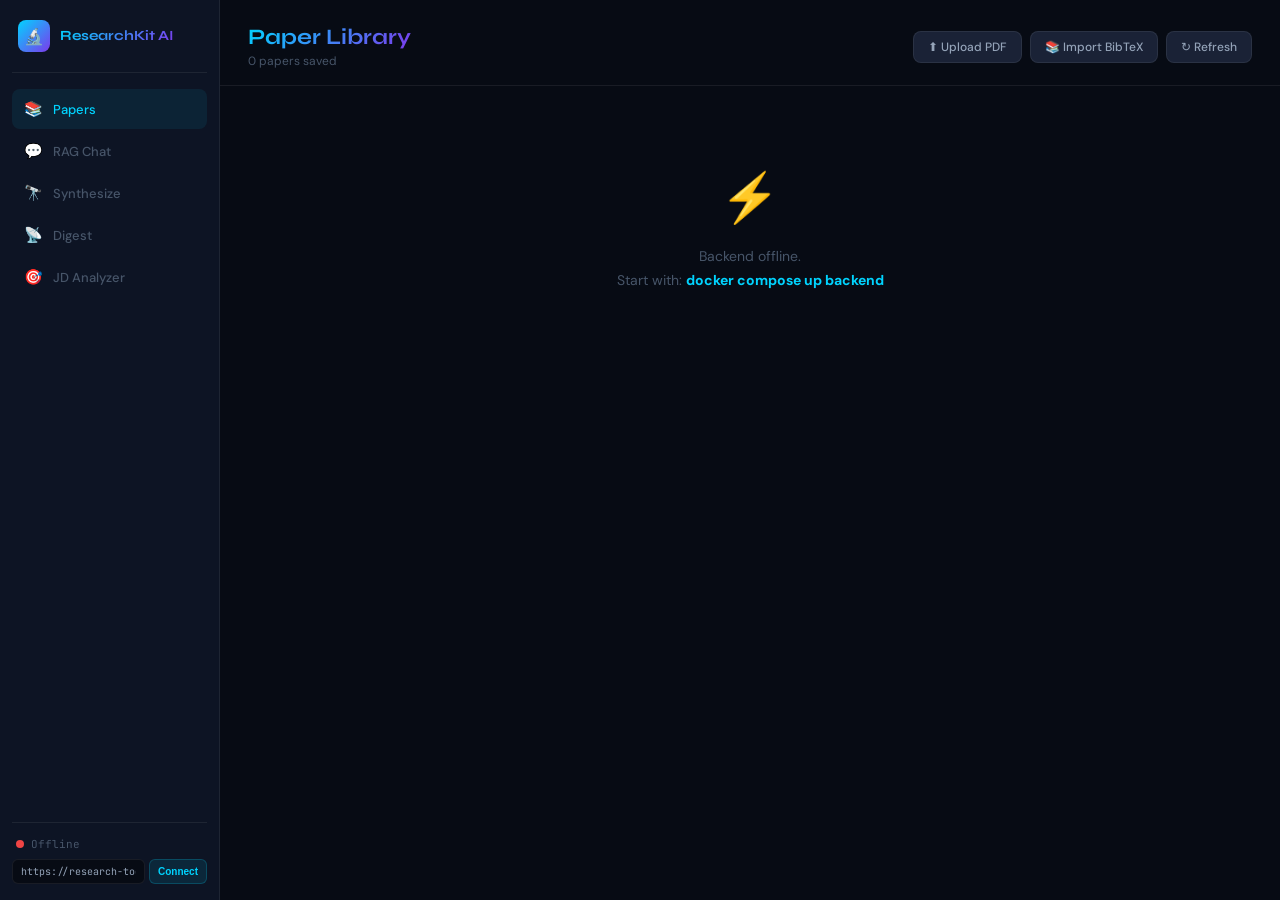
<file: frontend/index.html>
<!DOCTYPE html>
<html lang="en">
<head>
  <meta charset="UTF-8" />
  <meta name="viewport" content="width=device-width, initial-scale=1.0" />
  <title>ResearchKit AI</title>
  <link rel="preconnect" href="https://fonts.googleapis.com" />
  <link href="https://fonts.googleapis.com/css2?family=Syne:wght@600;700;800&family=DM+Sans:ital,wght@0,300;0,400;0,500;0,600;1,400&family=JetBrains+Mono:wght@400;500&display=swap" rel="stylesheet" />
  <link rel="stylesheet" href="css/style.css" />
</head>
<body>

  <!-- ═══ SIDEBAR ═══ -->
  <aside class="sidebar">
    <div class="sidebar-logo">
      <div class="logo-icon">🔬</div>
      <span class="logo-text">ResearchKit AI</span>
    </div>

    <nav class="sidebar-nav">
      <button class="nav-item active" data-view="papers">
        <span class="nav-icon">📚</span>
        <span>Papers</span>
      </button>
      <button class="nav-item" data-view="chat">
        <span class="nav-icon">💬</span>
        <span>RAG Chat</span>
      </button>
      <button class="nav-item" data-view="synth">
        <span class="nav-icon">🔭</span>
        <span>Synthesize</span>
      </button>
      <button class="nav-item" data-view="digest">
        <span class="nav-icon">📡</span>
        <span>Digest</span>
      </button>
      <button class="nav-item" data-view="jd">
        <span class="nav-icon">🎯</span>
        <span>JD Analyzer</span>
      </button>
    </nav>

    <div class="sidebar-footer">
      <div class="backend-status">
        <span class="status-dot" id="statusDot"></span>
        <span class="status-label" id="statusLabel">Connecting…</span>
      </div>
      <div class="backend-url-row">
        <input type="text" id="backendUrlInput" class="backend-url-input"
               placeholder="http://localhost:8000" />
        <button class="btn-connect" id="btnConnect">Connect</button>
      </div>
    </div>
  </aside>

  <!-- ═══ MAIN CONTENT ═══ -->
  <main class="main">

    <!-- ── PAPERS VIEW ── -->
    <div class="view active" id="view-papers">
      <div class="view-header">
        <div>
          <h1 class="view-title">Paper Library</h1>
          <p class="view-subtitle"><span id="paperCount">0</span> papers saved</p>
        </div>
        <div class="view-actions">
          <input type="file" id="pdfFileInput" accept=".pdf" style="display:none" />
          <input type="file" id="bibFileInput" accept=".bib,.bibtex" style="display:none" />
          <button class="btn-secondary" id="btnUploadPdf">⬆ Upload PDF</button>
          <button class="btn-secondary" id="btnImportBib">📚 Import BibTeX</button>
          <button class="btn-secondary" id="btnRefresh">↻ Refresh</button>
        </div>
      </div>

      <!-- Upload progress -->
      <div class="upload-progress" id="uploadProgress" style="display:none">
        <div class="upload-bar"><div class="upload-bar-fill" id="uploadBarFill"></div></div>
        <span id="uploadLabel">Uploading…</span>
      </div>

      <!-- Papers grid -->
      <div class="papers-grid" id="papersGrid">
        <div class="empty-state">
          <div class="empty-icon">📄</div>
          <p>No papers saved yet.<br/>
          Install the Chrome extension to save from arXiv/PubMed,<br/>
          or use <strong>Upload PDF</strong> / <strong>Import BibTeX</strong> above.</p>
        </div>
      </div>
    </div>

    <!-- ── CHAT VIEW ── -->
    <div class="view" id="view-chat">
      <div class="view-header">
        <div>
          <h1 class="view-title">RAG Chat</h1>
          <p class="view-subtitle">Ask questions across all your saved papers</p>
        </div>
        <button class="btn-secondary" id="btnClearChat">Clear</button>
      </div>

      <div class="chat-container">
        <div class="chat-messages" id="chatMessages">
          <div class="msg msg-ai">
            <div class="msg-label">⚡ ResearchKit AI</div>
            <p>Ask me anything about your saved papers. I'll search across all of them and cite my sources.</p>
          </div>
        </div>

        <div class="chat-input-bar">
          <textarea id="chatInput" class="chat-textarea"
                    placeholder="Ask a question about your papers…" rows="1"></textarea>
          <button class="btn-send" id="btnSend">
            <svg width="18" height="18" viewBox="0 0 24 24" fill="none" stroke="currentColor" stroke-width="2.5">
              <line x1="22" y1="2" x2="11" y2="13"/>
              <polygon points="22 2 15 22 11 13 2 9 22 2"/>
            </svg>
          </button>
        </div>
      </div>
    </div>

    <!-- ── SYNTHESIS VIEW ── -->
    <div class="view" id="view-synth">
      <div class="view-header">
        <div>
          <h1 class="view-title">Literature Synthesis</h1>
          <p class="view-subtitle">Synthesize insights, detect contradictions, find research gaps</p>
        </div>
      </div>

      <div class="synth-layout">
        <div class="synth-form-card">
          <label class="field-label">Research Question</label>
          <textarea id="synthQuestion" class="field-textarea"
            placeholder="e.g. How do diffusion models compare to GANs for image generation?"
            rows="3"></textarea>
          <div class="field-row">
            <label class="field-label" style="margin:0">Depth (chunks)</label>
            <select id="synthTopK" class="field-select">
              <option value="10">Quick (10 chunks)</option>
              <option value="15" selected>Standard (15 chunks)</option>
              <option value="25">Deep (25 chunks)</option>
            </select>
          </div>
          <button class="btn-primary" id="btnSynthesize">Synthesize Literature →</button>
        </div>

        <div class="synth-results" id="synthResults" style="display:none">
          <div class="result-card">
            <div class="result-card-header" style="color:var(--cyan)">📖 Synthesis</div>
            <p class="synth-text" id="synthText"></p>
          </div>
          <div class="result-card" id="contradCard">
            <div class="result-card-header" style="color:#f59e0b">⚡ Contradictions</div>
            <div id="synthContrad"></div>
          </div>
          <div class="result-card">
            <div class="result-card-header" style="color:#a78bfa">🔭 Research Gaps</div>
            <div id="synthGaps"></div>
          </div>
          <div class="result-card">
            <div class="result-card-header" style="color:var(--text-3)">📎 Sources</div>
            <div id="synthSources"></div>
          </div>
        </div>
      </div>
    </div>

    <!-- ── DIGEST VIEW ── -->
    <div class="view" id="view-digest">
      <div class="view-header">
        <div>
          <h1 class="view-title">ArXiv Digest</h1>
          <p class="view-subtitle">New papers ranked by relevance to your library</p>
        </div>
      </div>

      <div class="digest-layout">
        <div class="digest-sidebar-panel">
          <label class="field-label">Your Interests</label>
          <div class="interest-input-row">
            <input type="text" id="interestInput" class="field-input"
                   placeholder="e.g. diffusion models" maxlength="80" />
            <button class="btn-secondary" id="btnAddInterest">+ Add</button>
          </div>
          <div class="interest-tags" id="interestTags">
            <span class="no-tags">No interests yet</span>
          </div>

          <label class="field-label" style="margin-top:16px">Time window</label>
          <select class="field-select" id="digestDays">
            <option value="1">Last 24 hours</option>
            <option value="3" selected>Last 3 days</option>
            <option value="7">Last 7 days</option>
          </select>

          <button class="btn-primary" id="btnFetchDigest" style="margin-top:12px">
            Check New Papers →
          </button>

          <p class="digest-meta" id="digestMeta"></p>
        </div>

        <div class="digest-results-panel">
          <div id="digestResults" class="digest-results">
            <div class="empty-state">
              <div class="empty-icon">📡</div>
              <p>Add interests and click<br/><strong>Check New Papers</strong></p>
            </div>
          </div>
        </div>
      </div>
    </div>

    <!-- ── JD ANALYZER VIEW ── -->
    <div class="view" id="view-jd">
      <div class="view-header">
        <div>
          <h1 class="view-title">JD Skill-Gap Analyzer</h1>
          <p class="view-subtitle">Match your resume to a job description instantly</p>
        </div>
      </div>

      <div class="jd-layout">
        <div class="jd-inputs">
          <div class="field-group">
            <label class="field-label">Job Description</label>
            <textarea id="jdText" class="field-textarea"
              placeholder="Paste the full job description here…" rows="10"></textarea>
          </div>
          <div class="field-group">
            <label class="field-label">Your Resume</label>
            <textarea id="resumeText" class="field-textarea"
              placeholder="Paste your resume text here…" rows="10"></textarea>
          </div>
          <button class="btn-primary" id="btnAnalyze">Analyze Skill Gap →</button>
        </div>

        <div class="jd-results" id="jdResults" style="display:none">
          <div class="score-card">
            <div class="score-ring" id="scoreRing">
              <span class="score-number" id="scoreNum">–</span>
            </div>
            <p class="score-label">Match Score</p>
            <p class="score-summary" id="scoreSummary"></p>
          </div>

          <div class="result-card">
            <div class="result-card-header" style="color:#34d399">✅ Skills You Have</div>
            <div id="matchedSkills" class="skills-wrap"></div>
          </div>

          <div class="result-card">
            <div class="result-card-header" style="color:#f87171">❌ Skill Gaps</div>
            <div id="missingSkills" class="skills-wrap"></div>
          </div>

          <div class="result-card">
            <div class="result-card-header" style="color:var(--cyan)">💡 Action Plan</div>
            <div id="suggestions"></div>
          </div>
        </div>
      </div>
    </div>

  </main>

  <!-- Toast -->
  <div class="toast" id="toast"></div>

  <script src="js/app.js"></script>
</body>
</html>
</file>
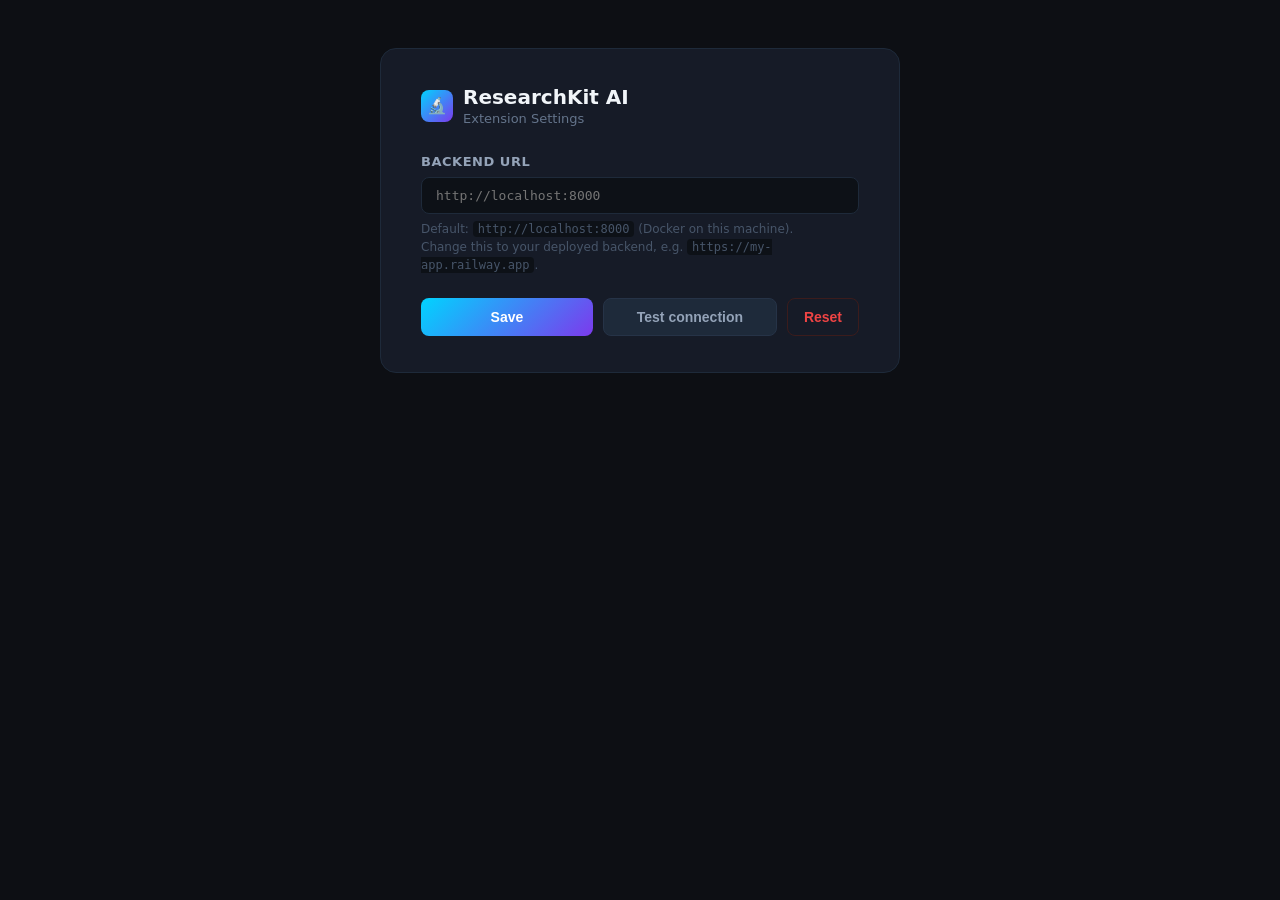
<file: extension/options.html>
<!DOCTYPE html>
<html lang="en">
<head>
  <meta charset="UTF-8" />
  <meta name="viewport" content="width=device-width, initial-scale=1.0" />
  <title>ResearchKit AI — Settings</title>
  <style>
    *, *::before, *::after { box-sizing: border-box; margin: 0; padding: 0; }

    body {
      font-family: 'DM Sans', system-ui, sans-serif;
      background: #0d0f14;
      color: #e2e8f0;
      min-height: 100vh;
      display: flex;
      align-items: flex-start;
      justify-content: center;
      padding: 48px 16px;
    }

    .card {
      background: #161b27;
      border: 1px solid #1e2a3a;
      border-radius: 16px;
      padding: 36px 40px;
      width: 100%;
      max-width: 520px;
    }

    .logo {
      display: flex;
      align-items: center;
      gap: 10px;
      margin-bottom: 28px;
    }

    .logo-icon {
      width: 32px; height: 32px;
      background: linear-gradient(135deg, #00d4ff, #7c3aed);
      border-radius: 8px;
      display: flex; align-items: center; justify-content: center;
      font-size: 16px;
    }

    h1 { font-size: 20px; font-weight: 700; color: #f1f5f9; }
    p.subtitle { font-size: 13px; color: #64748b; margin-top: 2px; }

    .section { margin-top: 28px; }
    label { display: block; font-size: 13px; font-weight: 600; color: #94a3b8; margin-bottom: 8px; letter-spacing: 0.04em; }

    input[type="url"], input[type="text"] {
      width: 100%;
      background: #0d1117;
      border: 1px solid #1e2a3a;
      border-radius: 8px;
      color: #e2e8f0;
      font-family: 'JetBrains Mono', 'Fira Code', monospace;
      font-size: 13px;
      padding: 10px 14px;
      outline: none;
      transition: border-color 0.2s;
    }
    input:focus { border-color: #00d4ff; }

    .hint { font-size: 12px; color: #475569; margin-top: 6px; line-height: 1.5; }
    .hint code { background: #0d1117; border-radius: 4px; padding: 1px 5px; font-family: monospace; }

    .actions { display: flex; gap: 10px; margin-top: 24px; }

    button {
      flex: 1;
      padding: 10px 0;
      border: none;
      border-radius: 8px;
      font-size: 14px;
      font-weight: 600;
      cursor: pointer;
      transition: opacity 0.15s;
    }
    button:hover { opacity: 0.9; }

    #btnSave   { background: linear-gradient(135deg, #00d4ff, #7c3aed); color: #fff; }
    #btnTest   { background: #1e2a3a; color: #94a3b8; border: 1px solid #263347; }
    #btnReset  { background: transparent; color: #ef4444; border: 1px solid #3b1c1c; flex: 0; padding: 10px 16px; }

    .status-bar {
      margin-top: 20px;
      padding: 10px 14px;
      border-radius: 8px;
      font-size: 13px;
      display: none;
    }
    .status-bar.show { display: block; }
    .status-bar.ok   { background: #0d2318; color: #34d399; border: 1px solid #065f46; }
    .status-bar.err  { background: #1f0a0a; color: #f87171; border: 1px solid #7f1d1d; }
    .status-bar.info { background: #0d1b2a; color: #60a5fa; border: 1px solid #1e3a5f; }
  </style>
</head>
<body>
  <div class="card">
    <div class="logo">
      <div class="logo-icon">🔬</div>
      <div>
        <h1>ResearchKit AI</h1>
        <p class="subtitle">Extension Settings</p>
      </div>
    </div>

    <div class="section">
      <label for="backendUrl">BACKEND URL</label>
      <input
        type="text"
        id="backendUrl"
        placeholder="http://localhost:8000"
        spellcheck="false"
        autocomplete="off"
      />
      <p class="hint">
        Default: <code>http://localhost:8000</code> (Docker on this machine).<br />
        Change this to your deployed backend, e.g. <code>https://my-app.railway.app</code>.
      </p>
    </div>

    <div class="actions">
      <button id="btnSave">Save</button>
      <button id="btnTest">Test connection</button>
      <button id="btnReset">Reset</button>
    </div>

    <div class="status-bar" id="statusBar"></div>
  </div>

  <script src="js/options.js"></script>
</body>
</html>
</file>
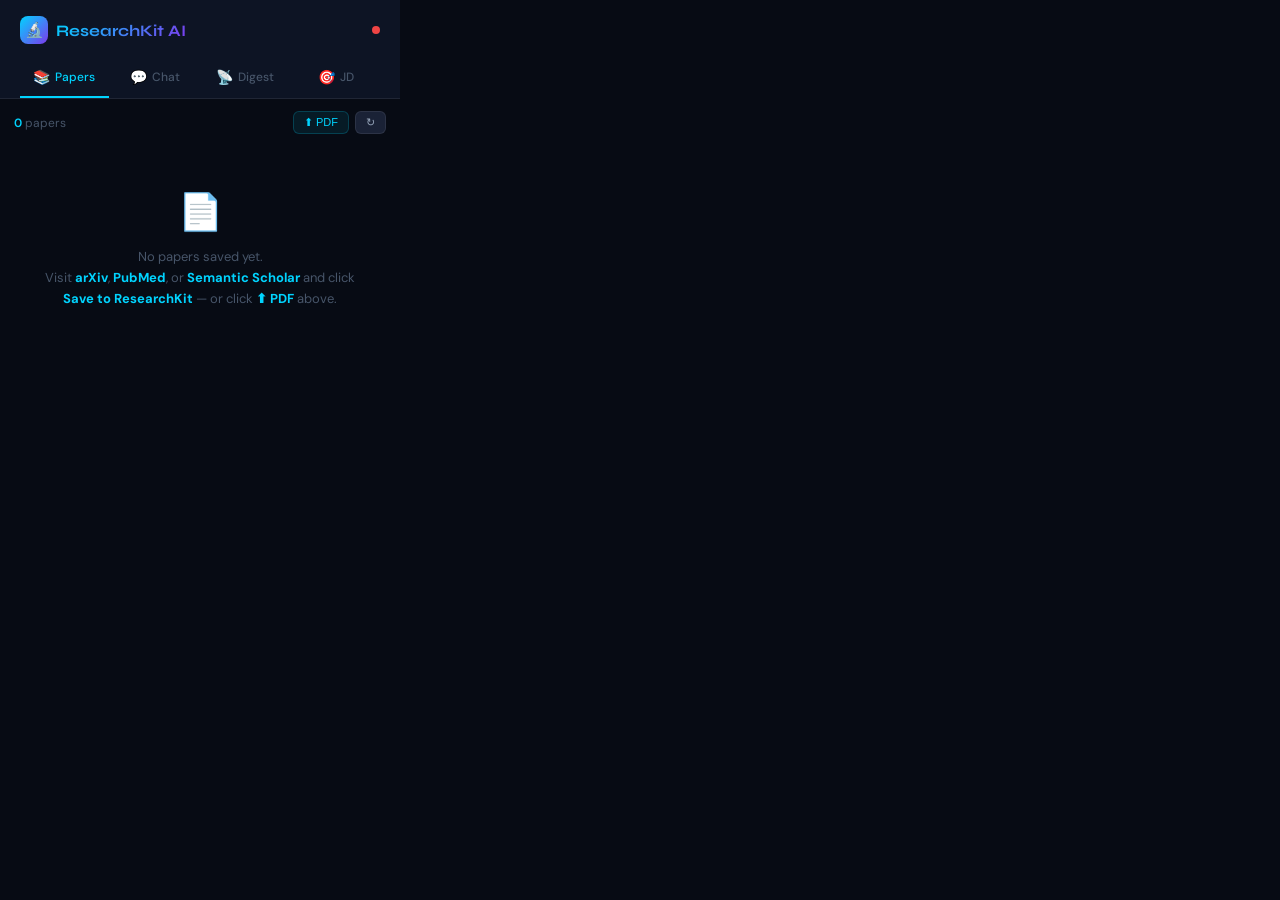
<file: extension/popup.html>
<!DOCTYPE html>
<html lang="en">
<head>
  <meta charset="UTF-8" />
  <meta name="viewport" content="width=device-width, initial-scale=1.0" />
  <title>ResearchKit AI</title>
  <link rel="stylesheet" href="css/popup.css" />
</head>
<body>

  <!-- ── Header ── -->
  <header class="header">
    <div class="header-top">
      <div class="logo">
        <div class="logo-icon">🔬</div>
        <span class="logo-text">ResearchKit AI</span>
      </div>
      <div id="statusDot" class="status-dot" title="Backend offline"></div>
    </div>

    <!-- Tabs — 4 tabs -->
    <nav class="tabs">
      <button class="tab active" data-tab="papers">
        <span class="tab-icon">📚</span> Papers
      </button>
      <button class="tab" data-tab="chat">
        <span class="tab-icon">💬</span> Chat
      </button>
      <button class="tab" data-tab="digest">
        <span class="tab-icon">📡</span> Digest
      </button>
      <button class="tab" data-tab="jd">
        <span class="tab-icon">🎯</span> JD
      </button>
    </nav>
  </header>

  <!-- ── Panels ── -->
  <div class="panels">

    <!-- ═══ PAPERS PANEL ═══ -->
    <div class="panel active" id="panel-papers">
      <div class="papers-toolbar">
        <span class="papers-count"><span id="paperCount">0</span> papers</span>
        <div class="toolbar-actions">
          <!-- Hidden file input for PDF upload -->
          <input type="file" id="pdfFileInput" accept=".pdf" style="display:none" />
          <button class="btn-sm btn-upload" id="btnUploadPdf" title="Upload a PDF">⬆ PDF</button>
          <button class="btn-sm" id="btnRefreshPapers">↻</button>
        </div>
      </div>

      <!-- PDF upload progress bar (hidden by default) -->
      <div class="upload-bar" id="uploadBar">
        <div class="upload-bar-inner" id="uploadBarInner"></div>
        <span class="upload-bar-label" id="uploadBarLabel">Uploading…</span>
      </div>

      <div class="scroll-area" id="papersList">
        <div class="empty-state">
          <div class="empty-icon">📄</div>
          <p>No papers saved yet.<br/>
          Visit <strong>arXiv</strong>, <strong>PubMed</strong>, or <strong>Semantic Scholar</strong>
          and click <strong>Save to ResearchKit</strong> — or click <strong>⬆ PDF</strong> above.</p>
        </div>
      </div>
    </div>

    <!-- ═══ CHAT / SYNTHESIS PANEL ═══ -->
    <div class="panel" id="panel-chat">

      <!-- Mode toggle -->
      <div class="chat-mode-bar">
        <button class="mode-btn active" id="btnModeChat" data-mode="chat">💬 RAG Chat</button>
        <button class="mode-btn" id="btnModeSynth" data-mode="synth">🔭 Synthesize</button>
      </div>

      <!-- ── RAG Chat view ── -->
      <div id="chatView" class="chat-view">
        <div class="chat-messages" id="chatMessages">
          <div class="msg msg-ai">
            <div class="msg-label">⚡ ResearchKit AI</div>
            Ask me anything about your saved papers. I'll search across all of them and cite my sources.
          </div>
        </div>
        <div class="chat-input-row">
          <textarea class="chat-input" id="chatInput" placeholder="Ask about your papers…" rows="1"></textarea>
          <button class="btn-send" id="btnSend" title="Send">
            <svg width="16" height="16" viewBox="0 0 24 24" fill="none" stroke="currentColor" stroke-width="2.5">
              <line x1="22" y1="2" x2="11" y2="13"/><polygon points="22 2 15 22 11 13 2 9 22 2"/>
            </svg>
          </button>
        </div>
      </div>

      <!-- ── Synthesis view ── -->
      <div id="synthView" class="synth-view" style="display:none">
        <div class="synth-form">
          <div class="field-label">Research Question</div>
          <textarea class="rk-textarea" id="synthQuestion"
            placeholder="e.g. How do diffusion models compare to GANs for image generation?"
            rows="3"></textarea>
          <button class="btn-primary" id="btnSynthesize">Synthesize Literature →</button>
        </div>

        <div class="synth-results" id="synthResults" style="display:none">

          <div class="section-card">
            <div class="section-title" style="color:var(--cyan)">📖 Synthesis</div>
            <p class="synth-text" id="synthText"></p>
          </div>

          <div class="section-card" id="synthContradCard">
            <div class="section-title" style="color:#f59e0b">⚡ Contradictions</div>
            <div id="synthContrad"></div>
          </div>

          <div class="section-card">
            <div class="section-title" style="color:#a78bfa">🔭 Research Gaps</div>
            <div id="synthGaps"></div>
          </div>

          <div class="section-card" id="synthSourcesCard">
            <div class="section-title" style="color:var(--text-3)">📎 Sources</div>
            <div id="synthSources"></div>
          </div>

        </div>
      </div>
    </div>

    <!-- ═══ DIGEST PANEL ═══ -->
    <div class="panel" id="panel-digest">
      <div class="digest-inner">

        <div class="digest-header">
          <div class="field-label">Your Research Interests</div>
          <p class="digest-hint">ResearchKit fetches new arXiv papers for these topics and ranks
          them by relevance to your saved library.</p>
        </div>

        <div class="interest-row">
          <input type="text" id="interestInput" class="interest-input"
                 placeholder="e.g. diffusion models" maxlength="80" />
          <button class="btn-sm btn-add-interest" id="btnAddInterest">+ Add</button>
        </div>

        <div class="interest-tags" id="interestTags">
          <span class="no-interests">No interests added yet.</span>
        </div>

        <div class="digest-controls">
          <select class="digest-select" id="digestDays">
            <option value="1">Last 24 h</option>
            <option value="3" selected>Last 3 days</option>
            <option value="7">Last 7 days</option>
          </select>
          <button class="btn-primary" id="btnFetchDigest">Check New Papers →</button>
        </div>

        <div class="digest-meta" id="digestMeta" style="display:none"></div>
        <div class="scroll-area digest-results" id="digestResults"></div>

      </div>
    </div>

    <!-- ═══ JD ANALYZER PANEL ═══ -->
    <div class="panel" id="panel-jd">
      <div class="jd-panel-inner" id="jdInner">

        <div>
          <div class="field-label">Job Description</div>
          <textarea class="rk-textarea" id="jdText"
            placeholder="Paste the full job description here…" rows="6"></textarea>
        </div>

        <div>
          <div class="field-label">Your Resume (optional)</div>
          <textarea class="rk-textarea" id="resumeText"
            placeholder="Paste your resume, or leave blank to use stored resume…" rows="4"></textarea>
        </div>

        <button class="btn-primary" id="btnAnalyze">Analyze Skill Gap →</button>

        <!-- Results -->
        <div class="jd-results" id="jdResults">
          <div class="score-card">
            <div class="score-ring" id="scoreRing" style="--pct: 0%">
              <span class="score-number" id="scoreNum">–</span>
            </div>
            <div class="score-label">Match Score</div>
          </div>
          <div class="section-card">
            <div class="section-title" style="color:#34d399">✅ Skills You Have</div>
            <div id="matchedSkills">–</div>
          </div>
          <div class="section-card">
            <div class="section-title" style="color:#f87171">❌ Skill Gaps</div>
            <div id="missingSkills">–</div>
          </div>
          <div class="section-card">
            <div class="section-title" style="color:var(--cyan)">💡 Action Plan</div>
            <div id="suggestions">–</div>
          </div>
        </div>

      </div>
    </div>

  </div><!-- end .panels -->

  <script src="js/popup.js"></script>
</body>
</html>
</file>
<file: frontend/css/style.css>
/* ─── ResearchKit AI · Web Frontend ────────────────────────────────────────── */
@import url('https://fonts.googleapis.com/css2?family=Syne:wght@600;700;800&family=DM+Sans:wght@300;400;500;600&family=JetBrains+Mono:wght@400;500&display=swap');

:root {
  --bg-0:    #070b14;
  --bg-1:    #0d1424;
  --bg-2:    #111827;
  --bg-3:    #1a2236;
  --border:  rgba(255,255,255,0.07);
  --cyan:    #00d4ff;
  --violet:  #7c3aed;
  --green:   #10b981;
  --red:     #ef4444;
  --amber:   #f59e0b;
  --text-1:  #e2e8f0;
  --text-2:  #94a3b8;
  --text-3:  #475569;
  --grad:    linear-gradient(135deg, #00d4ff 0%, #7c3aed 100%);
  --sidebar: 220px;
  --radius:  12px;
}

*, *::before, *::after { margin:0; padding:0; box-sizing:border-box; }

html, body {
  height: 100%;
  background: var(--bg-0);
  color: var(--text-1);
  font-family: 'DM Sans', sans-serif;
  font-size: 14px;
  overflow: hidden;
}

/* ── Layout ──────────────────────────────────────────────────────────────────*/
body { display: flex; }

/* ── Sidebar ─────────────────────────────────────────────────────────────────*/
.sidebar {
  width: var(--sidebar);
  flex-shrink: 0;
  background: var(--bg-1);
  border-right: 1px solid var(--border);
  display: flex;
  flex-direction: column;
  padding: 20px 12px 16px;
  height: 100vh;
  overflow: hidden;
}

.sidebar-logo {
  display: flex;
  align-items: center;
  gap: 10px;
  padding: 0 6px 20px;
  border-bottom: 1px solid var(--border);
  margin-bottom: 16px;
}

.logo-icon {
  width: 32px; height: 32px;
  background: var(--grad);
  border-radius: 8px;
  display: flex; align-items: center; justify-content: center;
  font-size: 16px;
  flex-shrink: 0;
}

.logo-text {
  font-family: 'Syne', sans-serif;
  font-weight: 700;
  font-size: 14px;
  background: var(--grad);
  -webkit-background-clip: text;
  -webkit-text-fill-color: transparent;
  line-height: 1.2;
}

/* ── Navigation ──────────────────────────────────────────────────────────────*/
.sidebar-nav {
  display: flex;
  flex-direction: column;
  gap: 2px;
  flex: 1;
}

.nav-item {
  display: flex;
  align-items: center;
  gap: 10px;
  padding: 10px 12px;
  background: none;
  border: none;
  border-radius: 8px;
  color: var(--text-3);
  font-family: 'DM Sans', sans-serif;
  font-size: 13px;
  font-weight: 500;
  cursor: pointer;
  transition: all 0.15s;
  text-align: left;
  width: 100%;
}
.nav-item:hover  { background: var(--bg-3); color: var(--text-2); }
.nav-item.active { background: rgba(0,212,255,0.08); color: var(--cyan); }

.nav-icon { font-size: 15px; flex-shrink: 0; }

/* ── Sidebar footer ──────────────────────────────────────────────────────────*/
.sidebar-footer {
  border-top: 1px solid var(--border);
  padding-top: 14px;
  display: flex;
  flex-direction: column;
  gap: 8px;
}

.backend-status {
  display: flex;
  align-items: center;
  gap: 7px;
  padding: 0 4px;
}

.status-dot {
  width: 8px; height: 8px;
  border-radius: 50%;
  background: var(--red);
  flex-shrink: 0;
  transition: background 0.3s;
  position: relative;
}
.status-dot.online  { background: var(--green); }
.status-dot.online::after {
  content: '';
  position: absolute;
  inset: -3px;
  border-radius: 50%;
  background: rgba(16,185,129,0.3);
  animation: pulse 2s infinite;
}
@keyframes pulse {
  0%,100% { opacity:.6; transform:scale(1); }
  50%      { opacity:0;  transform:scale(1.8); }
}

.status-label { font-size: 11px; color: var(--text-3); font-family: 'JetBrains Mono', monospace; }

.backend-url-row { display: flex; gap: 4px; }

.backend-url-input {
  flex: 1;
  background: var(--bg-0);
  border: 1px solid var(--border);
  border-radius: 6px;
  color: var(--text-2);
  font-family: 'JetBrains Mono', monospace;
  font-size: 10px;
  padding: 5px 8px;
  outline: none;
  min-width: 0;
}
.backend-url-input:focus { border-color: rgba(0,212,255,0.3); }

.btn-connect {
  background: rgba(0,212,255,0.1);
  border: 1px solid rgba(0,212,255,0.2);
  border-radius: 6px;
  color: var(--cyan);
  font-size: 10px;
  font-weight: 600;
  padding: 5px 8px;
  cursor: pointer;
  white-space: nowrap;
  transition: background 0.15s;
}
.btn-connect:hover { background: rgba(0,212,255,0.2); }

/* ── Main area ───────────────────────────────────────────────────────────────*/
.main {
  flex: 1;
  overflow: hidden;
  display: flex;
  flex-direction: column;
  height: 100vh;
}

/* ── Views ───────────────────────────────────────────────────────────────────*/
.view {
  display: none;
  flex-direction: column;
  flex: 1;
  overflow: hidden;
  animation: fadeIn 0.2s ease;
}
.view.active { display: flex; }
@keyframes fadeIn { from { opacity:0; transform:translateY(4px); } to { opacity:1; transform:none; } }

/* ── View header ─────────────────────────────────────────────────────────────*/
.view-header {
  display: flex;
  align-items: center;
  justify-content: space-between;
  padding: 24px 28px 16px;
  border-bottom: 1px solid var(--border);
  flex-shrink: 0;
}

.view-title {
  font-family: 'Syne', sans-serif;
  font-size: 22px;
  font-weight: 700;
  background: var(--grad);
  -webkit-background-clip: text;
  -webkit-text-fill-color: transparent;
}

.view-subtitle { font-size: 12px; color: var(--text-3); margin-top: 3px; }

.view-actions { display: flex; gap: 8px; align-items: center; }

/* ── Buttons ─────────────────────────────────────────────────────────────────*/
.btn-primary {
  background: var(--grad);
  border: none;
  border-radius: var(--radius);
  color: #fff;
  font-family: 'DM Sans', sans-serif;
  font-size: 14px;
  font-weight: 600;
  padding: 11px 20px;
  cursor: pointer;
  transition: opacity 0.2s;
  width: 100%;
}
.btn-primary:hover    { opacity: 0.88; }
.btn-primary:disabled { opacity: 0.4; cursor: not-allowed; }

.btn-secondary {
  background: var(--bg-3);
  border: 1px solid var(--border);
  border-radius: 8px;
  color: var(--text-2);
  font-family: 'DM Sans', sans-serif;
  font-size: 12px;
  font-weight: 500;
  padding: 7px 14px;
  cursor: pointer;
  transition: all 0.15s;
}
.btn-secondary:hover { border-color: var(--cyan); color: var(--cyan); }

/* ── Scrollable content ──────────────────────────────────────────────────────*/
.scroll-content {
  flex: 1;
  overflow-y: auto;
  padding: 20px 28px;
}
.scroll-content::-webkit-scrollbar { width: 5px; }
.scroll-content::-webkit-scrollbar-thumb { background: var(--bg-3); border-radius: 3px; }

/* ── Papers ──────────────────────────────────────────────────────────────────*/
.upload-progress {
  margin: 8px 28px 0;
  display: flex;
  align-items: center;
  gap: 10px;
}
.upload-bar {
  flex: 1;
  height: 6px;
  background: var(--bg-3);
  border-radius: 3px;
  overflow: hidden;
}
.upload-bar-fill {
  height: 100%;
  background: var(--grad);
  border-radius: 3px;
  width: 0%;
  transition: width 0.4s ease;
}

.papers-grid {
  flex: 1;
  overflow-y: auto;
  padding: 20px 28px;
  display: grid;
  grid-template-columns: repeat(auto-fill, minmax(300px, 1fr));
  gap: 12px;
  align-content: start;
}
.papers-grid::-webkit-scrollbar { width: 5px; }
.papers-grid::-webkit-scrollbar-thumb { background: var(--bg-3); border-radius: 3px; }

.paper-card {
  background: var(--bg-2);
  border: 1px solid var(--border);
  border-radius: var(--radius);
  padding: 16px;
  transition: border-color 0.2s;
  display: flex;
  flex-direction: column;
  gap: 8px;
}
.paper-card:hover { border-color: rgba(0,212,255,0.25); }

.paper-source-badge {
  display: inline-block;
  font-size: 10px;
  font-weight: 600;
  padding: 2px 8px;
  border-radius: 20px;
  font-family: 'JetBrains Mono', monospace;
  align-self: flex-start;
}
.badge-arxiv        { background: rgba(239,68,68,0.15);   color: #f87171; }
.badge-pubmed       { background: rgba(16,185,129,0.15);  color: #34d399; }
.badge-semantic_scholar { background: rgba(124,58,237,0.15); color: #a78bfa; }
.badge-pdf_upload   { background: rgba(245,158,11,0.15);  color: #fbbf24; }
.badge-bibtex       { background: rgba(99,102,241,0.15);  color: #818cf8; }

.paper-title {
  font-size: 13px;
  font-weight: 500;
  color: var(--text-1);
  line-height: 1.45;
  display: -webkit-box;
  -webkit-line-clamp: 2;
  -webkit-box-orient: vertical;
  overflow: hidden;
}
.paper-authors {
  font-size: 11px;
  color: var(--text-3);
  overflow: hidden;
  text-overflow: ellipsis;
  white-space: nowrap;
}
.paper-card-top {
  display: flex;
  align-items: center;
  gap: 8px;
  flex-wrap: wrap;
}
.paper-venue {
  font-size: 10px;
  color: var(--text-3);
  font-family: 'JetBrains Mono', monospace;
  margin-left: auto;
}
.paper-tags { display: flex; flex-wrap: wrap; gap: 4px; margin-top: 5px; }
.tag { font-size: 10px; padding: 2px 8px; border-radius: 20px; font-weight: 500; white-space: nowrap; }
.tag-task    { background: rgba(0,212,255,0.12); color: var(--cyan); border: 1px solid rgba(0,212,255,0.2); }
.tag-method  { background: rgba(124,58,237,0.12); color: #a78bfa;   border: 1px solid rgba(124,58,237,0.2); }
.tag-dataset { background: rgba(16,185,129,0.12); color: #34d399;   border: 1px solid rgba(16,185,129,0.2); }
.paper-result {
  font-size: 11px; color: var(--text-3); margin-top: 4px;
  font-style: italic; line-height: 1.4;
  display: -webkit-box; -webkit-line-clamp: 2;
  -webkit-box-orient: vertical; overflow: hidden;
}
.paper-actions {
  display: flex;
  gap: 6px;
  margin-top: 4px;
}
.btn-chip {
  background: var(--bg-3);
  border: 1px solid var(--border);
  border-radius: 6px;
  color: var(--text-3);
  font-size: 11px;
  padding: 4px 10px;
  cursor: pointer;
  transition: all 0.15s;
  text-decoration: none;
  display: inline-flex;
  align-items: center;
  gap: 4px;
}
.btn-chip:hover        { color: var(--text-2); border-color: var(--text-3); }
.btn-chip.ask:hover    { color: var(--cyan);   border-color: var(--cyan); }
.btn-chip.delete:hover { color: var(--red);    border-color: var(--red); }

/* ── Empty state ─────────────────────────────────────────────────────────────*/
.empty-state {
  text-align: center;
  padding: 60px 20px;
  color: var(--text-3);
  grid-column: 1/-1;
}
.empty-icon { font-size: 48px; margin-bottom: 16px; }
.empty-state p { font-size: 14px; line-height: 1.7; }
.empty-state strong { color: var(--cyan); }

/* ── Chat ────────────────────────────────────────────────────────────────────*/
.chat-container {
  display: flex;
  flex-direction: column;
  flex: 1;
  overflow: hidden;
}

.chat-messages {
  flex: 1;
  overflow-y: auto;
  padding: 20px 28px;
  display: flex;
  flex-direction: column;
  gap: 12px;
}
.chat-messages::-webkit-scrollbar { width: 5px; }
.chat-messages::-webkit-scrollbar-thumb { background: var(--bg-3); border-radius: 3px; }

.msg {
  max-width: 720px;
  padding: 12px 16px;
  border-radius: var(--radius);
  font-size: 14px;
  line-height: 1.6;
  animation: msgIn 0.2s ease;
}
@keyframes msgIn { from { opacity:0; transform:translateY(6px); } to { opacity:1; transform:none; } }

.msg-user {
  background: linear-gradient(135deg, rgba(0,212,255,0.12), rgba(124,58,237,0.12));
  border: 1px solid rgba(0,212,255,0.18);
  align-self: flex-end;
}
.msg-ai {
  background: var(--bg-2);
  border: 1px solid var(--border);
  align-self: flex-start;
}
.msg-label {
  font-size: 10px;
  font-weight: 600;
  color: var(--cyan);
  font-family: 'JetBrains Mono', monospace;
  margin-bottom: 6px;
}
.msg-sources {
  margin-top: 10px;
  padding-top: 10px;
  border-top: 1px solid var(--border);
  display: flex;
  flex-wrap: wrap;
  gap: 5px;
}
.source-chip {
  display: inline-block;
  font-size: 11px;
  background: rgba(0,212,255,0.08);
  color: var(--cyan);
  border: 1px solid rgba(0,212,255,0.18);
  border-radius: 4px;
  padding: 2px 8px;
  text-decoration: none;
  max-width: 220px;
  overflow: hidden;
  text-overflow: ellipsis;
  white-space: nowrap;
}
.source-chip:hover { background: rgba(0,212,255,0.15); }

.thinking-dots span {
  display: inline-block;
  width: 6px; height: 6px;
  background: var(--cyan);
  border-radius: 50%;
  margin: 0 2px;
  animation: dot 1.2s infinite;
}
.thinking-dots span:nth-child(2) { animation-delay: .2s; }
.thinking-dots span:nth-child(3) { animation-delay: .4s; }
@keyframes dot { 0%,80%,100%{opacity:.2;transform:scale(.8)} 40%{opacity:1;transform:scale(1)} }

.chat-input-bar {
  display: flex;
  gap: 10px;
  padding: 14px 28px;
  border-top: 1px solid var(--border);
  background: var(--bg-1);
  flex-shrink: 0;
}
.chat-textarea {
  flex: 1;
  background: var(--bg-2);
  border: 1px solid var(--border);
  border-radius: var(--radius);
  color: var(--text-1);
  font-family: 'DM Sans', sans-serif;
  font-size: 14px;
  padding: 10px 14px;
  outline: none;
  resize: none;
  min-height: 44px;
  max-height: 120px;
  transition: border-color 0.2s;
}
.chat-textarea:focus { border-color: rgba(0,212,255,0.35); }
.chat-textarea::placeholder { color: var(--text-3); }

.btn-send {
  width: 44px; height: 44px;
  background: var(--grad);
  border: none;
  border-radius: var(--radius);
  color: #fff;
  cursor: pointer;
  display: flex;
  align-items: center;
  justify-content: center;
  flex-shrink: 0;
  transition: opacity 0.2s;
}
.btn-send:hover { opacity: 0.85; }
.btn-send:disabled { opacity: 0.4; cursor: not-allowed; }

/* ── Synthesis ───────────────────────────────────────────────────────────────*/
.synth-layout {
  display: grid;
  grid-template-columns: 340px 1fr;
  gap: 0;
  flex: 1;
  overflow: hidden;
}
.synth-form-card {
  border-right: 1px solid var(--border);
  padding: 20px;
  display: flex;
  flex-direction: column;
  gap: 12px;
  overflow-y: auto;
}
.synth-results {
  padding: 20px;
  display: flex;
  flex-direction: column;
  gap: 14px;
  overflow-y: auto;
}
.synth-results::-webkit-scrollbar { width: 5px; }
.synth-results::-webkit-scrollbar-thumb { background: var(--bg-3); border-radius: 3px; }

.synth-text { font-size: 14px; color: var(--text-2); line-height: 1.75; }

/* ── Result cards (shared) ───────────────────────────────────────────────────*/
.result-card {
  background: var(--bg-2);
  border: 1px solid var(--border);
  border-radius: var(--radius);
  padding: 16px 18px;
}
.result-card-header {
  font-size: 11px;
  font-weight: 600;
  font-family: 'JetBrains Mono', monospace;
  text-transform: uppercase;
  letter-spacing: .06em;
  margin-bottom: 10px;
}

.list-item {
  font-size: 13px;
  color: var(--text-2);
  padding: 6px 0;
  border-bottom: 1px solid var(--border);
  line-height: 1.55;
  display: flex;
  gap: 8px;
}
.list-item:last-child { border-bottom: none; }
.list-item::before { color: var(--cyan); flex-shrink: 0; }
.list-item.contradiction::before { content: '⚡'; }
.list-item.gap::before           { content: '🔭'; }
.list-item.action::before        { content: '→'; }

/* ── Fields ──────────────────────────────────────────────────────────────────*/
.field-label {
  display: block;
  font-size: 11px;
  font-weight: 600;
  color: var(--text-3);
  text-transform: uppercase;
  letter-spacing: .06em;
  font-family: 'JetBrains Mono', monospace;
  margin-bottom: 6px;
}
.field-row {
  display: flex;
  align-items: center;
  justify-content: space-between;
  gap: 10px;
}
.field-group { display: flex; flex-direction: column; gap: 6px; }

.field-textarea {
  width: 100%;
  background: var(--bg-0);
  border: 1px solid var(--border);
  border-radius: 8px;
  color: var(--text-1);
  font-family: 'DM Sans', sans-serif;
  font-size: 13px;
  line-height: 1.55;
  padding: 10px 12px;
  resize: vertical;
  outline: none;
  transition: border-color 0.2s;
}
.field-textarea:focus { border-color: rgba(0,212,255,0.35); }
.field-textarea::placeholder { color: var(--text-3); }

.field-input {
  flex: 1;
  background: var(--bg-0);
  border: 1px solid var(--border);
  border-radius: 8px;
  color: var(--text-1);
  font-family: 'DM Sans', sans-serif;
  font-size: 13px;
  padding: 8px 12px;
  outline: none;
  transition: border-color 0.2s;
}
.field-input:focus { border-color: rgba(0,212,255,0.35); }

.field-select {
  background: var(--bg-0);
  border: 1px solid var(--border);
  border-radius: 8px;
  color: var(--text-2);
  font-family: 'DM Sans', sans-serif;
  font-size: 13px;
  padding: 8px 12px;
  outline: none;
  cursor: pointer;
  width: 100%;
}

/* ── Digest ──────────────────────────────────────────────────────────────────*/
.digest-layout {
  display: grid;
  grid-template-columns: 280px 1fr;
  flex: 1;
  overflow: hidden;
}
.digest-sidebar-panel {
  border-right: 1px solid var(--border);
  padding: 20px;
  display: flex;
  flex-direction: column;
  gap: 8px;
  overflow-y: auto;
}
.interest-input-row { display: flex; gap: 6px; }
.interest-tags {
  display: flex;
  flex-wrap: wrap;
  gap: 5px;
  min-height: 28px;
}
.no-tags { font-size: 11px; color: var(--text-3); }
.interest-tag {
  display: inline-flex;
  align-items: center;
  gap: 5px;
  background: rgba(124,58,237,0.12);
  color: #a78bfa;
  border: 1px solid rgba(124,58,237,0.25);
  border-radius: 20px;
  font-size: 11px;
  padding: 3px 8px 3px 10px;
  font-weight: 500;
}
.interest-tag button {
  background: none; border: none;
  color: #a78bfa; cursor: pointer;
  font-size: 14px; line-height: 1;
  opacity: 0.6; transition: opacity .15s;
}
.interest-tag button:hover { opacity: 1; }
.digest-meta { font-size: 11px; color: var(--text-3); font-family: 'JetBrains Mono', monospace; margin-top: 4px; }

.digest-results-panel { overflow-y: auto; padding: 16px 20px; }
.digest-results-panel::-webkit-scrollbar { width: 5px; }
.digest-results-panel::-webkit-scrollbar-thumb { background: var(--bg-3); border-radius: 3px; }

.digest-card {
  background: var(--bg-2);
  border: 1px solid var(--border);
  border-radius: var(--radius);
  padding: 16px;
  margin-bottom: 10px;
  transition: border-color 0.2s;
}
.digest-card:hover { border-color: rgba(124,58,237,0.3); }
.digest-card-top {
  display: flex;
  justify-content: space-between;
  align-items: flex-start;
  gap: 12px;
  margin-bottom: 6px;
}
.digest-title {
  font-size: 13px;
  font-weight: 500;
  color: var(--text-1);
  line-height: 1.45;
  display: -webkit-box;
  -webkit-line-clamp: 2;
  -webkit-box-orient: vertical;
  overflow: hidden;
}
.digest-score {
  font-size: 11px;
  font-family: 'JetBrains Mono', monospace;
  white-space: nowrap;
  flex-shrink: 0;
}
.score-high   { color: #34d399; }
.score-medium { color: #f59e0b; }
.score-low    { color: var(--text-3); }
.digest-abstract {
  font-size: 12px;
  color: var(--text-3);
  line-height: 1.5;
  margin: 5px 0 8px;
  display: -webkit-box;
  -webkit-line-clamp: 2;
  -webkit-box-orient: vertical;
  overflow: hidden;
}
.digest-interest {
  display: inline-block;
  font-size: 10px;
  background: rgba(124,58,237,0.1);
  color: #a78bfa;
  border-radius: 4px;
  padding: 1px 7px;
  margin-bottom: 8px;
  font-family: 'JetBrains Mono', monospace;
}
.digest-actions { display: flex; align-items: center; gap: 6px; }
.digest-date { font-size: 10px; color: var(--text-3); margin-left: auto; }

/* ── JD Analyzer ─────────────────────────────────────────────────────────────*/
.jd-layout {
  display: grid;
  grid-template-columns: 1fr 1fr;
  gap: 0;
  flex: 1;
  overflow: hidden;
}
.jd-inputs {
  border-right: 1px solid var(--border);
  padding: 20px;
  display: flex;
  flex-direction: column;
  gap: 14px;
  overflow-y: auto;
}
.jd-results {
  padding: 20px;
  overflow-y: auto;
  display: flex;
  flex-direction: column;
  gap: 14px;
}
.jd-results::-webkit-scrollbar { width: 5px; }
.jd-results::-webkit-scrollbar-thumb { background: var(--bg-3); border-radius: 3px; }

.score-card {
  background: var(--bg-2);
  border: 1px solid var(--border);
  border-radius: var(--radius);
  padding: 20px;
  display: flex;
  flex-direction: column;
  align-items: center;
  gap: 8px;
}
.score-ring {
  width: 100px; height: 100px;
  border-radius: 50%;
  background: conic-gradient(var(--cyan) 0deg, var(--bg-3) 0deg);
  display: flex; align-items: center; justify-content: center;
  position: relative;
}
.score-ring::before {
  content: '';
  position: absolute;
  inset: 12px;
  background: var(--bg-2);
  border-radius: 50%;
}
.score-number {
  position: relative;
  z-index: 1;
  font-family: 'Syne', sans-serif;
  font-size: 26px;
  font-weight: 700;
  color: var(--cyan);
}
.score-label   { font-size: 12px; color: var(--text-3); }
.score-summary { font-size: 12px; color: var(--text-2); text-align: center; line-height: 1.5; }

.skills-wrap { display: flex; flex-wrap: wrap; gap: 5px; }
.skill-chip {
  display: inline-block;
  font-size: 11px;
  padding: 3px 10px;
  border-radius: 20px;
  font-weight: 500;
}
.chip-match { background: rgba(16,185,129,0.12); color: #34d399; border: 1px solid rgba(16,185,129,0.22); }
.chip-gap   { background: rgba(239,68,68,0.12);  color: #f87171; border: 1px solid rgba(239,68,68,0.22); }

/* ── Toast ───────────────────────────────────────────────────────────────────*/
.toast {
  position: fixed;
  bottom: 20px;
  left: 50%;
  transform: translateX(-50%) translateY(80px);
  background: var(--bg-3);
  color: var(--text-1);
  padding: 10px 20px;
  border-radius: 8px;
  font-size: 13px;
  box-shadow: 0 8px 24px rgba(0,0,0,0.4);
  z-index: 9999;
  transition: transform 0.3s ease;
  pointer-events: none;
  border: 1px solid var(--border);
}
.toast.show { transform: translateX(-50%) translateY(0); }
.toast.success { border-color: rgba(16,185,129,0.4); color: #34d399; }
.toast.error   { border-color: rgba(239,68,68,0.4);  color: #f87171; }

/* ── Spinner ─────────────────────────────────────────────────────────────────*/
.spinner {
  display: inline-block;
  width: 14px; height: 14px;
  border: 2px solid rgba(255,255,255,0.3);
  border-top-color: #fff;
  border-radius: 50%;
  animation: spin 0.7s linear infinite;
  vertical-align: middle;
}
@keyframes spin { to { transform: rotate(360deg); } }
</file>
<file: extension/css/popup.css>
/* ─── ResearchKit AI · popup.css ──────────────────────────────────────────── */
@import url('https://fonts.googleapis.com/css2?family=Syne:wght@600;700;800&family=DM+Sans:wght@300;400;500;600&family=JetBrains+Mono:wght@400;500&display=swap');

:root {
  --bg-0:       #070b14;
  --bg-1:       #0d1424;
  --bg-2:       #111827;
  --bg-3:       #1a2236;
  --border:     rgba(255,255,255,0.08);
  --cyan:       #00d4ff;
  --violet:     #7c3aed;
  --green:      #10b981;
  --red:        #ef4444;
  --text-1:     #e2e8f0;
  --text-2:     #94a3b8;
  --text-3:     #475569;
  --grad:       linear-gradient(135deg, #00d4ff 0%, #7c3aed 100%);
  --shadow-glow: 0 0 24px rgba(0,212,255,0.15);
}

* { margin: 0; padding: 0; box-sizing: border-box; }

body {
  width: 400px;
  min-height: 560px;
  max-height: 600px;
  background: var(--bg-0);
  color: var(--text-1);
  font-family: 'DM Sans', sans-serif;
  font-size: 14px;
  overflow: hidden;
  display: flex;
  flex-direction: column;
}

/* ── Header ──────────────────────────────────────────────────────────────── */
.header {
  padding: 16px 20px 0;
  background: var(--bg-1);
  border-bottom: 1px solid var(--border);
  flex-shrink: 0;
}

.header-top {
  display: flex;
  align-items: center;
  justify-content: space-between;
  margin-bottom: 14px;
}

.logo {
  display: flex;
  align-items: center;
  gap: 8px;
}

.logo-icon {
  width: 28px;
  height: 28px;
  background: var(--grad);
  border-radius: 8px;
  display: flex;
  align-items: center;
  justify-content: center;
  font-size: 15px;
}

.logo-text {
  font-family: 'Syne', sans-serif;
  font-weight: 700;
  font-size: 16px;
  background: var(--grad);
  -webkit-background-clip: text;
  -webkit-text-fill-color: transparent;
}

.status-dot {
  width: 8px; height: 8px;
  border-radius: 50%;
  background: var(--red);
  transition: background 0.3s;
  position: relative;
}
.status-dot.online { background: var(--green); }
.status-dot.online::after {
  content: '';
  position: absolute;
  inset: -3px;
  border-radius: 50%;
  background: rgba(16,185,129,0.3);
  animation: pulse 2s infinite;
}

@keyframes pulse {
  0%, 100% { opacity: 0.6; transform: scale(1); }
  50% { opacity: 0; transform: scale(1.8); }
}

/* ── Tabs ────────────────────────────────────────────────────────────────── */
.tabs {
  display: flex;
  gap: 2px;
}

.tab {
  flex: 1;
  padding: 10px 4px;
  background: none;
  border: none;
  color: var(--text-3);
  font-family: 'DM Sans', sans-serif;
  font-size: 12px;
  font-weight: 500;
  cursor: pointer;
  border-bottom: 2px solid transparent;
  transition: all 0.2s;
  display: flex;
  align-items: center;
  justify-content: center;
  gap: 5px;
  white-space: nowrap;
}

.tab:hover { color: var(--text-2); }

.tab.active {
  color: var(--cyan);
  border-bottom-color: var(--cyan);
}

.tab-icon { font-size: 14px; }

/* ── Panels ──────────────────────────────────────────────────────────────── */
.panels {
  flex: 1;
  overflow: hidden;
  display: flex;
  flex-direction: column;
}

.panel {
  display: none;
  flex-direction: column;
  flex: 1;
  overflow: hidden;
  animation: fadeIn 0.2s ease;
}
.panel.active { display: flex; }

@keyframes fadeIn { from { opacity: 0; transform: translateY(4px); } to { opacity: 1; transform: none; } }

/* ── Scrollable area ─────────────────────────────────────────────────────── */
.scroll-area {
  flex: 1;
  overflow-y: auto;
  padding: 14px;
}

.scroll-area::-webkit-scrollbar { width: 4px; }
.scroll-area::-webkit-scrollbar-track { background: transparent; }
.scroll-area::-webkit-scrollbar-thumb { background: var(--bg-3); border-radius: 2px; }

/* ── Papers Panel ────────────────────────────────────────────────────────── */
.papers-toolbar {
  display: flex;
  align-items: center;
  justify-content: space-between;
  padding: 12px 14px 0;
}

.papers-count {
  font-size: 12px;
  color: var(--text-3);
}

.papers-count span {
  color: var(--cyan);
  font-weight: 600;
}

.btn-sm {
  background: var(--bg-3);
  border: 1px solid var(--border);
  color: var(--text-2);
  border-radius: 6px;
  padding: 4px 10px;
  font-size: 11px;
  cursor: pointer;
  transition: all 0.15s;
}
.btn-sm:hover { border-color: var(--cyan); color: var(--cyan); }

.paper-card {
  background: var(--bg-2);
  border: 1px solid var(--border);
  border-radius: 10px;
  padding: 12px;
  margin-bottom: 8px;
  transition: border-color 0.2s;
  position: relative;
}

.paper-card:hover { border-color: rgba(0,212,255,0.3); }

.paper-source-badge {
  display: inline-block;
  font-size: 10px;
  font-weight: 600;
  padding: 2px 7px;
  border-radius: 20px;
  margin-bottom: 6px;
  font-family: 'JetBrains Mono', monospace;
}
.badge-arxiv    { background: rgba(239,68,68,0.15);  color: #f87171; }
.badge-pubmed   { background: rgba(16,185,129,0.15); color: #34d399; }
.badge-semantic { background: rgba(124,58,237,0.15); color: #a78bfa; }

.paper-title {
  font-size: 13px;
  font-weight: 500;
  color: var(--text-1);
  line-height: 1.4;
  margin-bottom: 4px;
  display: -webkit-box;
  -webkit-line-clamp: 2;
  -webkit-box-orient: vertical;
  overflow: hidden;
}

.paper-authors {
  font-size: 11px;
  color: var(--text-3);
  display: -webkit-box;
  -webkit-line-clamp: 1;
  -webkit-box-orient: vertical;
  overflow: hidden;
}

.paper-actions {
  display: flex;
  gap: 6px;
  margin-top: 8px;
}

.btn-icon {
  background: var(--bg-3);
  border: 1px solid var(--border);
  color: var(--text-3);
  border-radius: 6px;
  padding: 4px 8px;
  font-size: 11px;
  cursor: pointer;
  transition: all 0.15s;
}
.btn-icon:hover { color: var(--red); border-color: var(--red); }
.btn-icon.ask:hover { color: var(--cyan); border-color: var(--cyan); }

.empty-state {
  text-align: center;
  padding: 40px 20px;
  color: var(--text-3);
}
.empty-state .empty-icon { font-size: 36px; margin-bottom: 12px; }
.empty-state p { font-size: 13px; line-height: 1.6; }
.empty-state strong { color: var(--cyan); }

/* ── Chat Panel ──────────────────────────────────────────────────────────── */
.chat-messages {
  flex: 1;
  overflow-y: auto;
  padding: 14px;
  display: flex;
  flex-direction: column;
  gap: 10px;
}

.chat-messages::-webkit-scrollbar { width: 4px; }
.chat-messages::-webkit-scrollbar-thumb { background: var(--bg-3); border-radius: 2px; }

.msg {
  max-width: 88%;
  padding: 10px 13px;
  border-radius: 12px;
  font-size: 13px;
  line-height: 1.5;
  animation: msgIn 0.2s ease;
}

@keyframes msgIn {
  from { opacity: 0; transform: translateY(6px); }
  to   { opacity: 1; transform: none; }
}

.msg-user {
  background: linear-gradient(135deg, rgba(0,212,255,0.15), rgba(124,58,237,0.15));
  border: 1px solid rgba(0,212,255,0.2);
  align-self: flex-end;
  color: var(--text-1);
}

.msg-ai {
  background: var(--bg-2);
  border: 1px solid var(--border);
  align-self: flex-start;
  color: var(--text-1);
}

.msg-ai .msg-label {
  font-size: 10px;
  font-weight: 600;
  color: var(--cyan);
  margin-bottom: 5px;
  font-family: 'JetBrains Mono', monospace;
  display: flex;
  align-items: center;
  gap: 4px;
}

.msg-sources {
  margin-top: 8px;
  padding-top: 8px;
  border-top: 1px solid var(--border);
}

.msg-sources p {
  font-size: 10px;
  color: var(--text-3);
  margin-bottom: 4px;
  font-family: 'JetBrains Mono', monospace;
}

.source-chip {
  display: inline-block;
  font-size: 10px;
  background: rgba(0,212,255,0.1);
  color: var(--cyan);
  border: 1px solid rgba(0,212,255,0.2);
  border-radius: 4px;
  padding: 2px 7px;
  margin: 2px 2px 0 0;
  cursor: pointer;
  text-decoration: none;
  max-width: 180px;
  overflow: hidden;
  text-overflow: ellipsis;
  white-space: nowrap;
  vertical-align: middle;
}

.chat-input-row {
  display: flex;
  gap: 8px;
  padding: 10px 14px;
  border-top: 1px solid var(--border);
  background: var(--bg-1);
  flex-shrink: 0;
}

.chat-input {
  flex: 1;
  background: var(--bg-2);
  border: 1px solid var(--border);
  border-radius: 10px;
  padding: 9px 12px;
  color: var(--text-1);
  font-family: 'DM Sans', sans-serif;
  font-size: 13px;
  outline: none;
  resize: none;
  height: 38px;
  transition: border-color 0.2s;
}
.chat-input:focus { border-color: rgba(0,212,255,0.4); }
.chat-input::placeholder { color: var(--text-3); }

.btn-send {
  width: 38px; height: 38px;
  background: var(--grad);
  border: none;
  border-radius: 10px;
  color: #fff;
  font-size: 16px;
  cursor: pointer;
  display: flex;
  align-items: center;
  justify-content: center;
  transition: opacity 0.2s;
  flex-shrink: 0;
}
.btn-send:hover { opacity: 0.85; }
.btn-send:disabled { opacity: 0.4; cursor: not-allowed; }

.thinking-dots span {
  display: inline-block;
  width: 5px; height: 5px;
  background: var(--cyan);
  border-radius: 50%;
  margin: 0 1px;
  animation: dot 1.2s infinite;
}
.thinking-dots span:nth-child(2) { animation-delay: 0.2s; }
.thinking-dots span:nth-child(3) { animation-delay: 0.4s; }
@keyframes dot {
  0%, 80%, 100% { opacity: 0.2; transform: scale(0.8); }
  40% { opacity: 1; transform: scale(1); }
}

/* ── JD Panel ────────────────────────────────────────────────────────────── */
.jd-panel-inner {
  display: flex;
  flex-direction: column;
  gap: 10px;
  padding: 14px;
  overflow-y: auto;
  flex: 1;
}

.jd-panel-inner::-webkit-scrollbar { width: 4px; }
.jd-panel-inner::-webkit-scrollbar-thumb { background: var(--bg-3); border-radius: 2px; }

.field-label {
  font-size: 11px;
  font-weight: 600;
  color: var(--text-3);
  margin-bottom: 5px;
  text-transform: uppercase;
  letter-spacing: 0.06em;
  font-family: 'JetBrains Mono', monospace;
}

textarea.rk-textarea {
  width: 100%;
  background: var(--bg-2);
  border: 1px solid var(--border);
  border-radius: 10px;
  padding: 10px 12px;
  color: var(--text-1);
  font-family: 'DM Sans', sans-serif;
  font-size: 12px;
  line-height: 1.5;
  resize: none;
  outline: none;
  transition: border-color 0.2s;
}
textarea.rk-textarea:focus { border-color: rgba(0,212,255,0.4); }
textarea.rk-textarea::placeholder { color: var(--text-3); }

.btn-primary {
  width: 100%;
  background: var(--grad);
  border: none;
  border-radius: 10px;
  padding: 11px;
  color: #fff;
  font-family: 'DM Sans', sans-serif;
  font-weight: 600;
  font-size: 14px;
  cursor: pointer;
  transition: opacity 0.2s;
}
.btn-primary:hover { opacity: 0.9; }
.btn-primary:disabled { opacity: 0.4; cursor: not-allowed; }

/* ── JD Results ──────────────────────────────────────────────────────────── */
.jd-results {
  display: none;
  flex-direction: column;
  gap: 10px;
  animation: fadeIn 0.3s ease;
}
.jd-results.visible { display: flex; }

.score-card {
  background: var(--bg-2);
  border: 1px solid var(--border);
  border-radius: 12px;
  padding: 16px;
  text-align: center;
}

.score-ring {
  width: 80px; height: 80px;
  border-radius: 50%;
  background: conic-gradient(var(--cyan) var(--pct), var(--bg-3) 0);
  display: flex;
  align-items: center;
  justify-content: center;
  margin: 0 auto 10px;
  position: relative;
}

.score-ring::before {
  content: '';
  position: absolute;
  inset: 10px;
  background: var(--bg-2);
  border-radius: 50%;
}

.score-number {
  position: relative;
  z-index: 1;
  font-family: 'Syne', sans-serif;
  font-size: 22px;
  font-weight: 700;
  color: var(--cyan);
}

.score-label { font-size: 12px; color: var(--text-3); }

.section-card {
  background: var(--bg-2);
  border: 1px solid var(--border);
  border-radius: 10px;
  padding: 12px;
}

.section-title {
  font-size: 11px;
  font-weight: 600;
  text-transform: uppercase;
  letter-spacing: 0.06em;
  font-family: 'JetBrains Mono', monospace;
  margin-bottom: 8px;
  display: flex;
  align-items: center;
  gap: 6px;
}

.skill-chip {
  display: inline-block;
  font-size: 11px;
  padding: 3px 10px;
  border-radius: 20px;
  margin: 2px;
  font-weight: 500;
}
.chip-match  { background: rgba(16,185,129,0.15); color: #34d399; border: 1px solid rgba(16,185,129,0.25); }
.chip-gap    { background: rgba(239,68,68,0.15);  color: #f87171; border: 1px solid rgba(239,68,68,0.25); }
.chip-action { background: rgba(0,212,255,0.1);   color: var(--cyan); border: 1px solid rgba(0,212,255,0.2); }

.suggestion-item {
  font-size: 12px;
  color: var(--text-2);
  padding: 5px 0;
  border-bottom: 1px solid var(--border);
  line-height: 1.5;
  display: flex;
  gap: 8px;
}
.suggestion-item:last-child { border-bottom: none; }
.suggestion-item::before { content: '→'; color: var(--cyan); flex-shrink: 0; }

/* ── Spinner ─────────────────────────────────────────────────────────────── */
.spinner {
  display: inline-block;
  width: 14px; height: 14px;
  border: 2px solid rgba(255,255,255,0.3);
  border-top-color: #fff;
  border-radius: 50%;
  animation: spin 0.7s linear infinite;
}
@keyframes spin { to { transform: rotate(360deg); } }

/* ── Papers toolbar (4 tabs → tighter) ──────────────────────────────────── */
.toolbar-actions { display: flex; gap: 6px; }

.btn-upload {
  background: rgba(0,212,255,0.08);
  color: var(--cyan);
  border-color: rgba(0,212,255,0.2);
}
.btn-upload:hover { background: rgba(0,212,255,0.15); }

/* ── PDF upload progress bar ─────────────────────────────────────────────── */
.upload-bar {
  display: none;
  margin: 0 14px 6px;
  background: var(--bg-3);
  border-radius: 4px;
  height: 20px;
  position: relative;
  overflow: hidden;
}
.upload-bar.show { display: block; }
.upload-bar-inner {
  height: 100%;
  background: var(--grad);
  border-radius: 4px;
  transition: width 0.4s ease;
  width: 0%;
}
.upload-bar-label {
  position: absolute;
  inset: 0;
  display: flex;
  align-items: center;
  justify-content: center;
  font-size: 10px;
  color: #fff;
  font-family: 'JetBrains Mono', monospace;
}

/* ── Badge for PDF-uploaded papers ──────────────────────────────────────── */
.badge-pdf_upload { background: rgba(245,158,11,0.15); color: #fbbf24; }

/* ── Chat mode bar ───────────────────────────────────────────────────────── */
.chat-mode-bar {
  display: flex;
  gap: 2px;
  padding: 8px 14px 0;
  flex-shrink: 0;
}
.mode-btn {
  flex: 1;
  padding: 7px 4px;
  background: none;
  border: 1px solid var(--border);
  border-radius: 8px;
  color: var(--text-3);
  font-size: 12px;
  font-weight: 500;
  cursor: pointer;
  transition: all 0.2s;
  font-family: 'DM Sans', sans-serif;
}
.mode-btn:hover  { color: var(--text-2); border-color: var(--text-3); }
.mode-btn.active { color: var(--cyan);   border-color: var(--cyan); background: rgba(0,212,255,0.06); }

/* ── Chat view ───────────────────────────────────────────────────────────── */
.chat-view {
  display: flex;
  flex-direction: column;
  flex: 1;
  overflow: hidden;
  margin-top: 8px;
}

/* ── Synthesis view ──────────────────────────────────────────────────────── */
.synth-view {
  display: flex;
  flex-direction: column;
  flex: 1;
  overflow-y: auto;
  margin-top: 8px;
  padding: 0 14px 14px;
  gap: 10px;
}
.synth-view::-webkit-scrollbar { width: 4px; }
.synth-view::-webkit-scrollbar-thumb { background: var(--bg-3); border-radius: 2px; }

.synth-form { display: flex; flex-direction: column; gap: 8px; }

.synth-results { display: flex; flex-direction: column; gap: 10px; }

.synth-text {
  font-size: 12px;
  color: var(--text-2);
  line-height: 1.65;
}

.synth-list-item {
  font-size: 12px;
  color: var(--text-2);
  padding: 5px 0;
  border-bottom: 1px solid var(--border);
  line-height: 1.5;
  display: flex;
  gap: 8px;
}
.synth-list-item:last-child { border-bottom: none; }
.synth-list-item.contradiction::before { content: '⚡'; flex-shrink: 0; }
.synth-list-item.gap::before           { content: '🔭'; flex-shrink: 0; }

/* ── Digest panel ────────────────────────────────────────────────────────── */
.digest-inner {
  display: flex;
  flex-direction: column;
  flex: 1;
  overflow: hidden;
  padding: 12px 14px 0;
  gap: 10px;
}

.digest-header { flex-shrink: 0; }
.digest-hint {
  font-size: 11px;
  color: var(--text-3);
  line-height: 1.5;
  margin-top: 4px;
}

.interest-row {
  display: flex;
  gap: 6px;
  flex-shrink: 0;
}
.interest-input {
  flex: 1;
  background: var(--bg-2);
  border: 1px solid var(--border);
  border-radius: 8px;
  color: var(--text-1);
  font-size: 13px;
  padding: 7px 10px;
  outline: none;
  font-family: 'DM Sans', sans-serif;
  transition: border-color 0.2s;
}
.interest-input:focus { border-color: rgba(0,212,255,0.4); }
.btn-add-interest {
  background: rgba(0,212,255,0.08);
  color: var(--cyan);
  border-color: rgba(0,212,255,0.2);
  white-space: nowrap;
}
.btn-add-interest:hover { background: rgba(0,212,255,0.18); }

.interest-tags {
  display: flex;
  flex-wrap: wrap;
  gap: 5px;
  min-height: 28px;
  flex-shrink: 0;
}
.no-interests { font-size: 11px; color: var(--text-3); align-self: center; }

.interest-tag {
  display: inline-flex;
  align-items: center;
  gap: 5px;
  background: rgba(124,58,237,0.15);
  color: #a78bfa;
  border: 1px solid rgba(124,58,237,0.3);
  border-radius: 20px;
  font-size: 11px;
  padding: 3px 10px 3px 10px;
  font-weight: 500;
}
.interest-tag button {
  background: none;
  border: none;
  color: #a78bfa;
  cursor: pointer;
  font-size: 13px;
  line-height: 1;
  padding: 0;
  opacity: 0.6;
  transition: opacity 0.15s;
}
.interest-tag button:hover { opacity: 1; }

.digest-controls {
  display: flex;
  gap: 8px;
  align-items: center;
  flex-shrink: 0;
}
.digest-select {
  background: var(--bg-2);
  border: 1px solid var(--border);
  color: var(--text-2);
  border-radius: 8px;
  padding: 8px 10px;
  font-size: 12px;
  font-family: 'DM Sans', sans-serif;
  outline: none;
  cursor: pointer;
  flex-shrink: 0;
}

.digest-meta {
  font-size: 11px;
  color: var(--text-3);
  font-family: 'JetBrains Mono', monospace;
  flex-shrink: 0;
}

.digest-results {
  flex: 1;
  overflow-y: auto;
  padding-bottom: 14px;
}

.digest-card {
  background: var(--bg-2);
  border: 1px solid var(--border);
  border-radius: 10px;
  padding: 12px;
  margin-bottom: 8px;
  transition: border-color 0.2s;
}
.digest-card:hover { border-color: rgba(124,58,237,0.35); }

.digest-card-top {
  display: flex;
  justify-content: space-between;
  align-items: flex-start;
  margin-bottom: 6px;
  gap: 8px;
}

.digest-relevance {
  font-size: 10px;
  font-family: 'JetBrains Mono', monospace;
  white-space: nowrap;
  flex-shrink: 0;
}
.rel-high   { color: #34d399; }
.rel-medium { color: #f59e0b; }
.rel-low    { color: var(--text-3); }

.digest-title {
  font-size: 12px;
  font-weight: 500;
  color: var(--text-1);
  line-height: 1.4;
  display: -webkit-box;
  -webkit-line-clamp: 2;
  -webkit-box-orient: vertical;
  overflow: hidden;
}

.digest-abstract {
  font-size: 11px;
  color: var(--text-3);
  line-height: 1.5;
  margin: 4px 0 8px;
  display: -webkit-box;
  -webkit-line-clamp: 2;
  -webkit-box-orient: vertical;
  overflow: hidden;
}

.digest-interest-tag {
  display: inline-block;
  font-size: 10px;
  background: rgba(124,58,237,0.1);
  color: #a78bfa;
  border-radius: 4px;
  padding: 1px 6px;
  margin-bottom: 6px;
  font-family: 'JetBrains Mono', monospace;
}

.digest-actions { display: flex; gap: 6px; }
.digest-date    { font-size: 10px; color: var(--text-3); margin-left: auto; }
</file>
